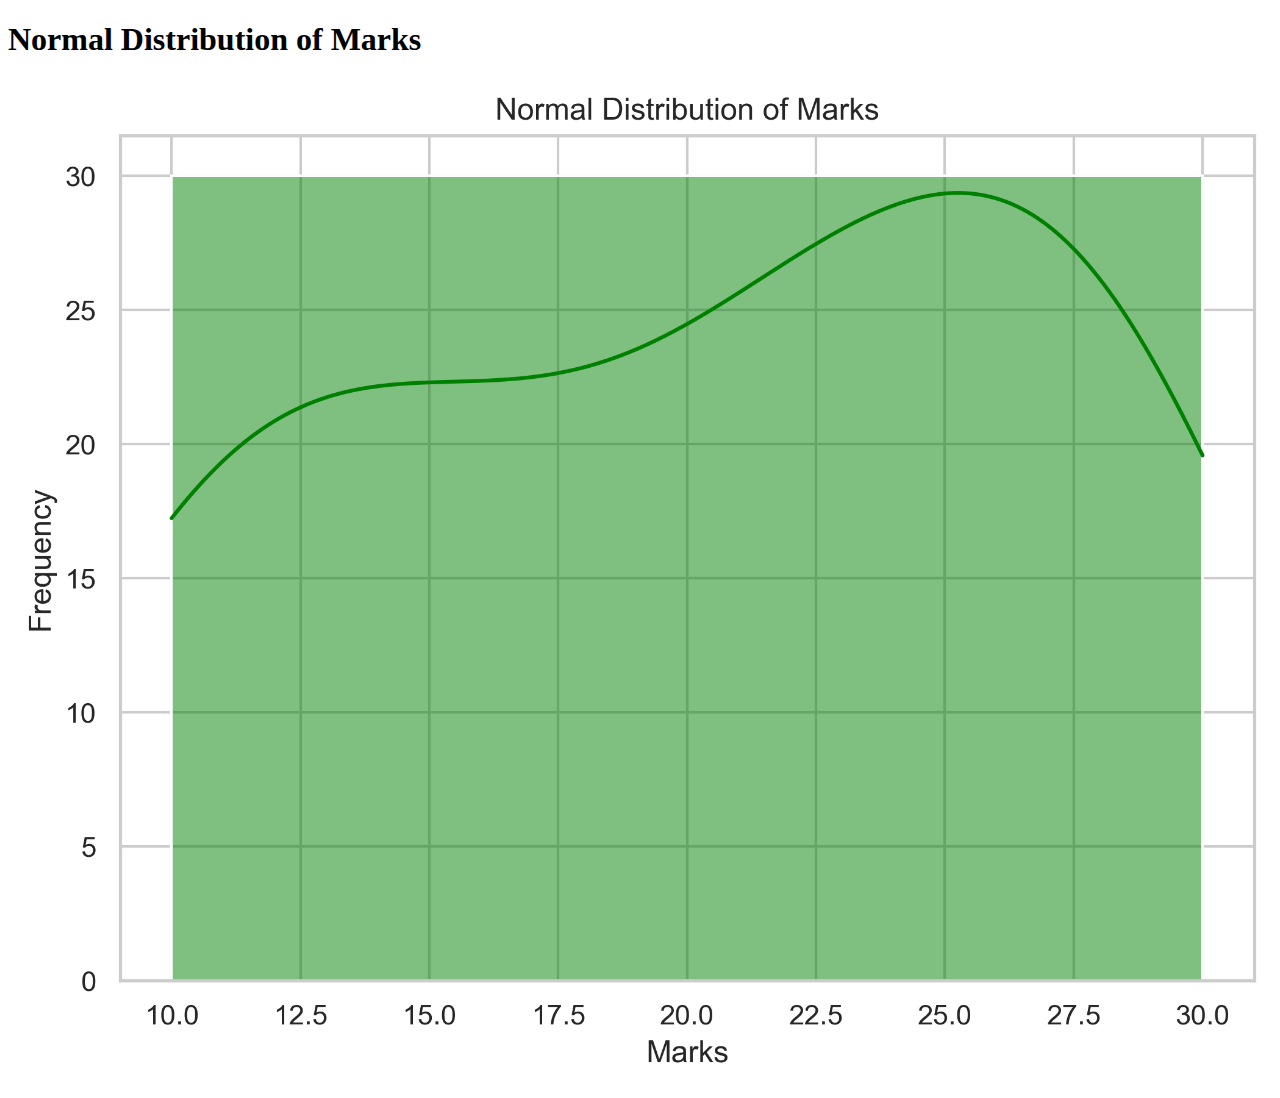
<file: diagram.html>
<!DOCTYPE html>
<html>
<head>
    <title>Normal Distribution</title>
</head>
<body>
    <h1>Normal Distribution of Marks</h1>
    <img src="normal_distribution.png" alt="Normal Distribution" style="max-width:100%; height:auto;">
</body>
</html>
</file>
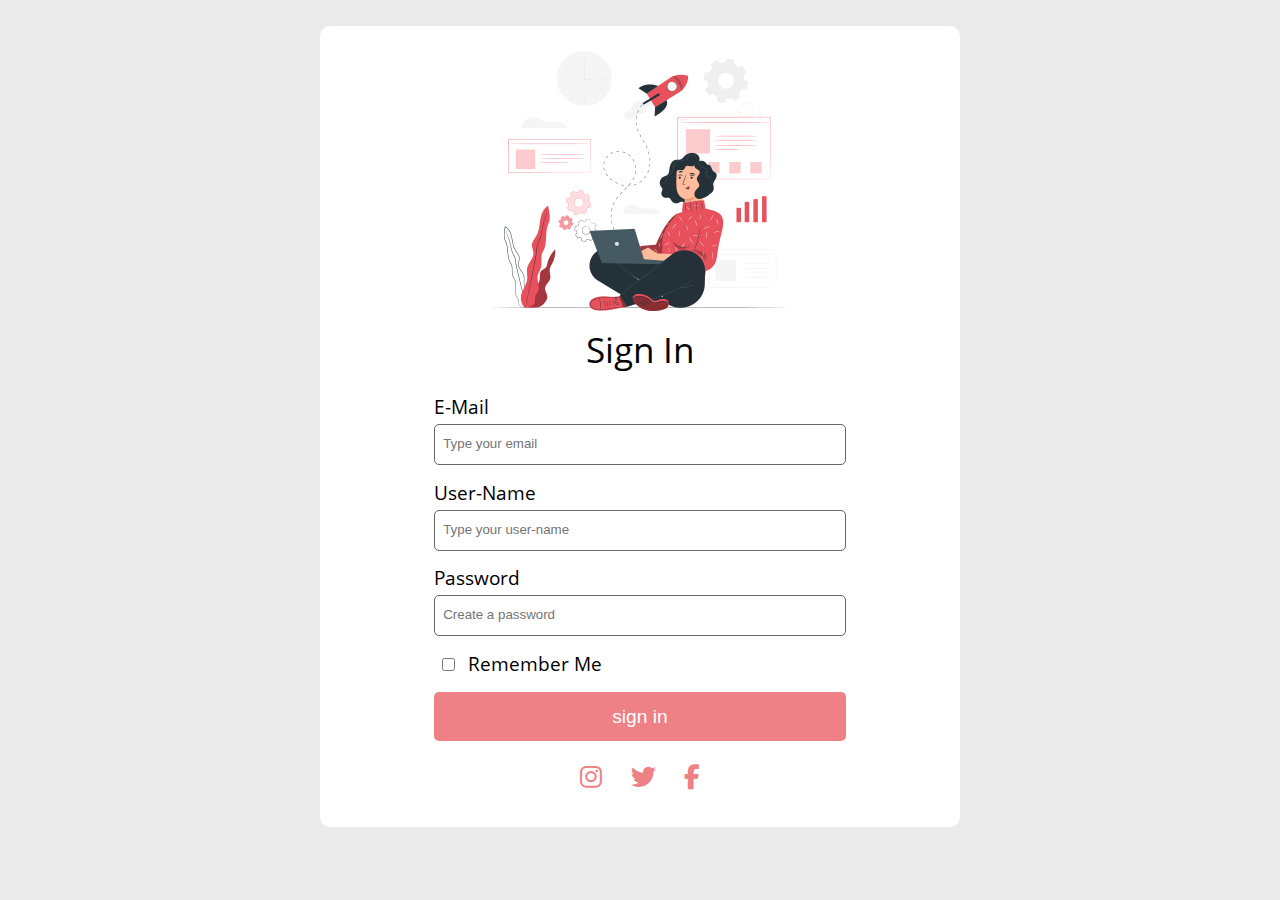
<file: loginMH.html>
<!DOCTYPE html>
<html lang="en">
    <head>
        <meta charset="UTF-8">
        <title>Sign In</title>
        <link rel="stylesheet" href="CSS/Main.css">
        <link rel="stylesheet" href="https://cdnjs.cloudflare.com/ajax/libs/font-awesome/6.5.1/css/all.min.css">    
    </head>
    <body id="bodySignInMH">
        <section class="containerSignIpMH">
            <div class="loginImgMH">
                <img src="img/loginMH.png" alt="Setting Girl">
            </div>
            <h1 class="singIpMH">Sign In</h1>
            <form method="post">
                <div>
                    <label for="mail">E-Mail</label>
                    <input id="mail" type="email" placeholder="Type your email" name="E-mail" required>
                </div>
                <div>
                    <label for="user">User-Name</label>
                    <input id="user" type="text" placeholder="Type your user-name" name="user" required>
                </div>
                <div>
                    <label for="password">Password</label>
                    <input type="password" id="password" placeholder="Create a password" name="Password" required>
                </div>
                <div class="checkBoxMH">
                    <input type="checkbox" id="rememberMeMH">
                    <label for="rememberMeMH">Remember Me</label>
                </div>
                <div class="submit">
                    <input id="submit" class="submitInput" type="submit" value="sign in">
                </div>
            </form>
            <footer class="signIpFooterMH">
                <div class="labels">
                    <a href="#" title="Instagram"><i class="fa-brands fa-instagram"></i></a>
                    <a href="#" title="Twitter"><i class="fa-brands fa-twitter"></i></a>
                    <a href="#" title="Facebook"><i class="fa-brands fa-facebook-f"></i></a>
                </div>
            </footer>
        </section>
        <script src="JS/whole.js"></script>
    </body>
</html>
</file>
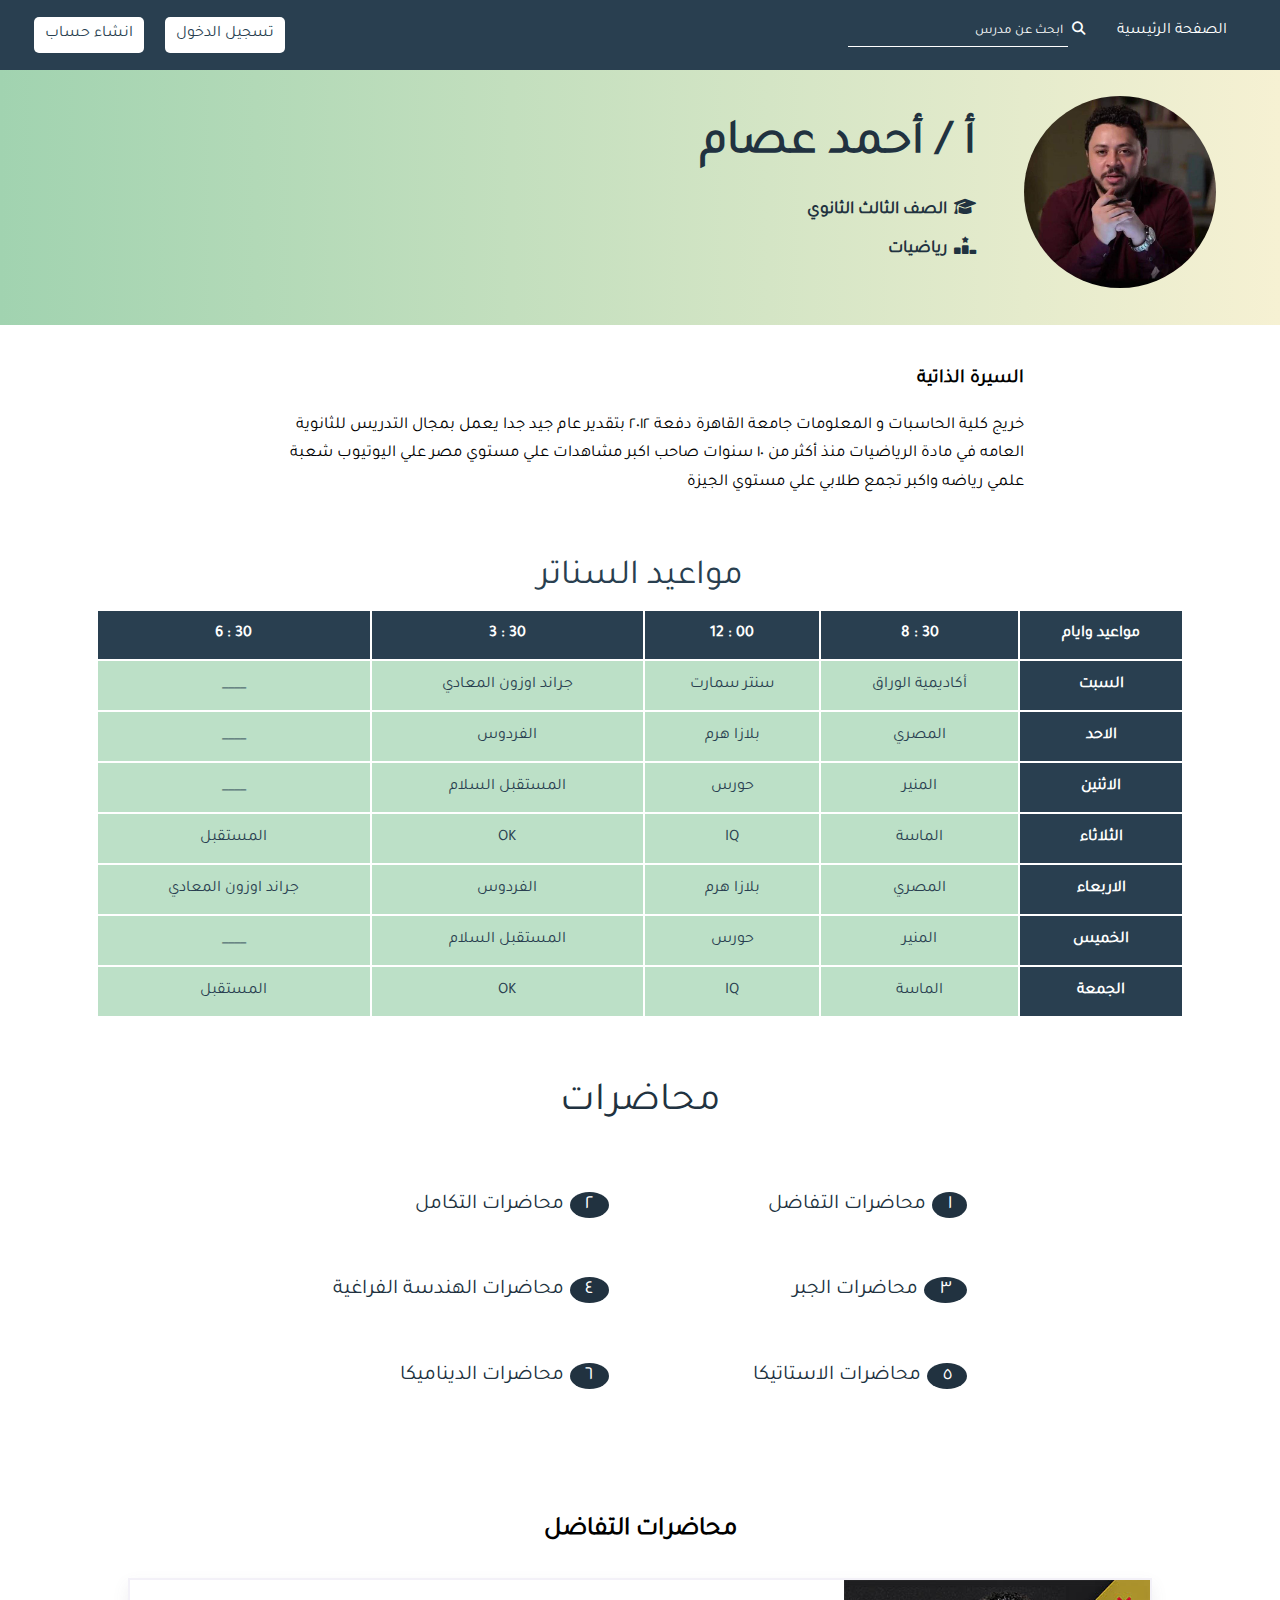
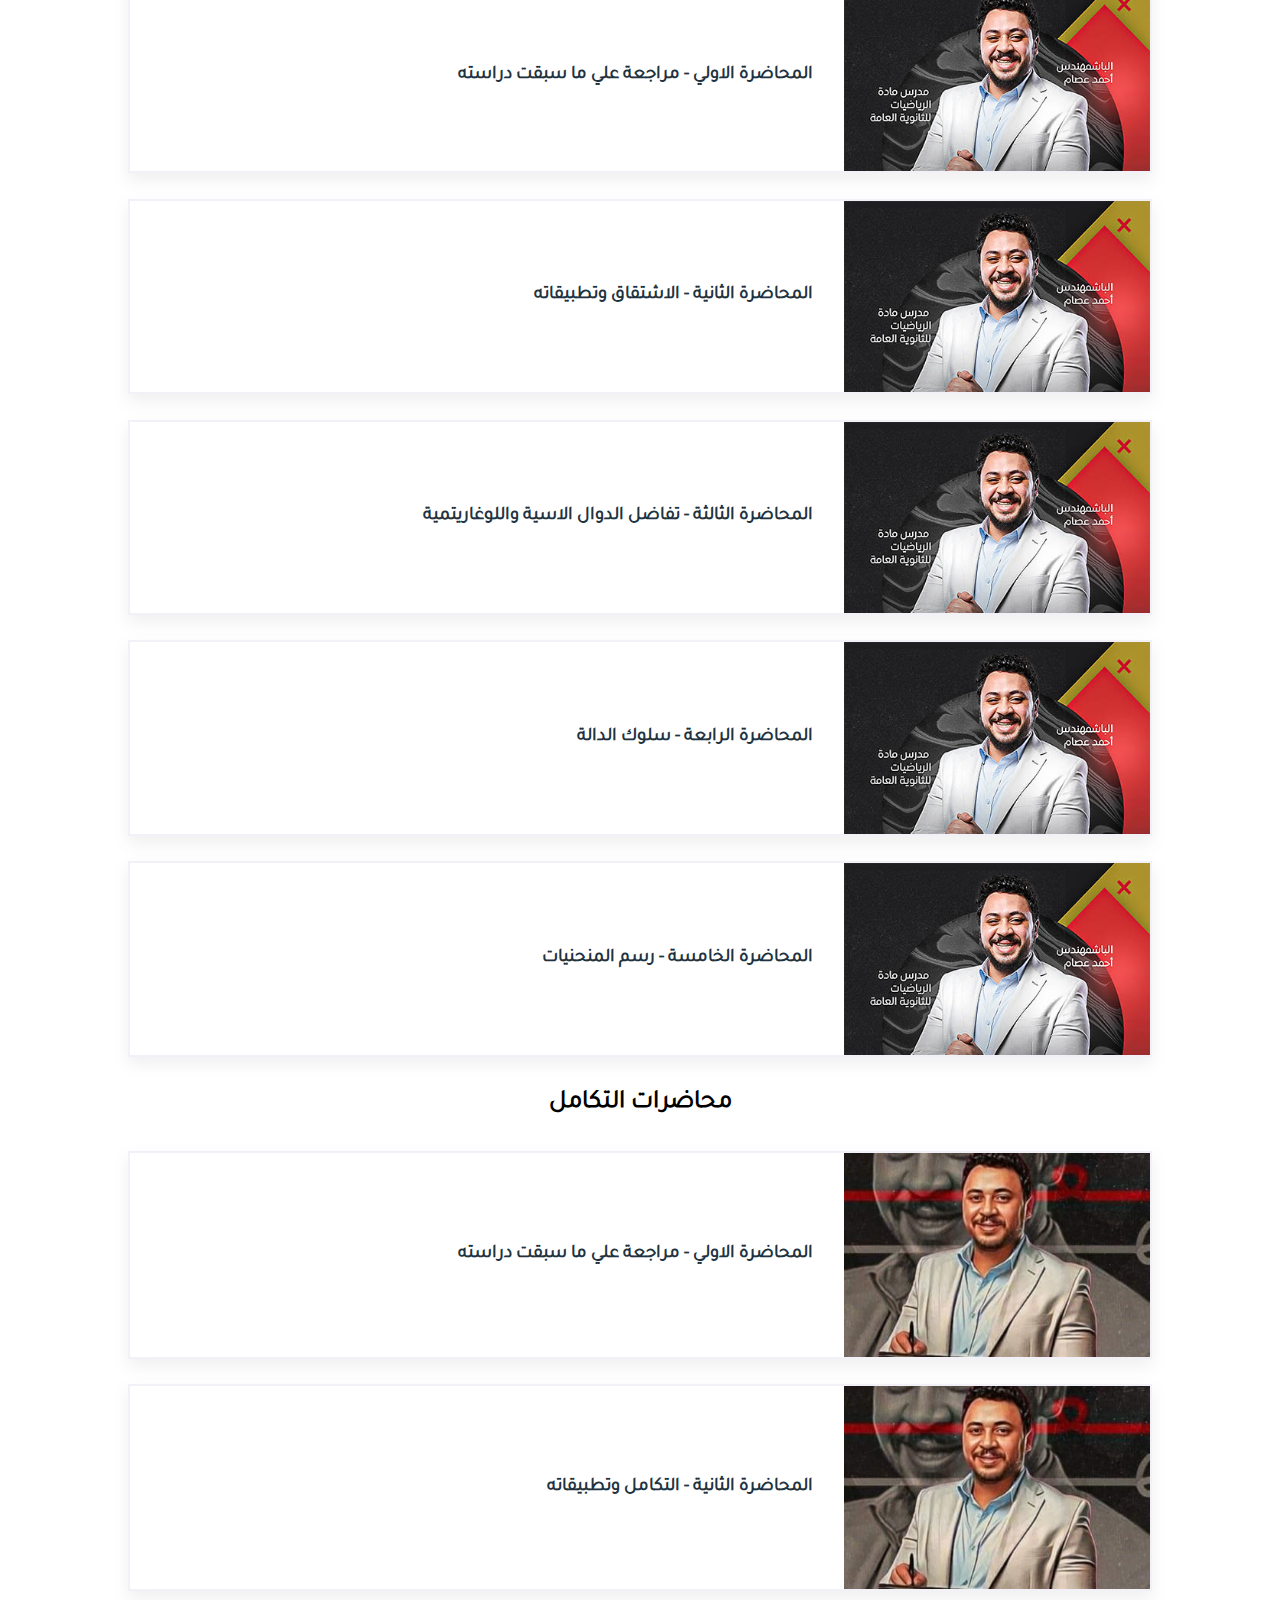
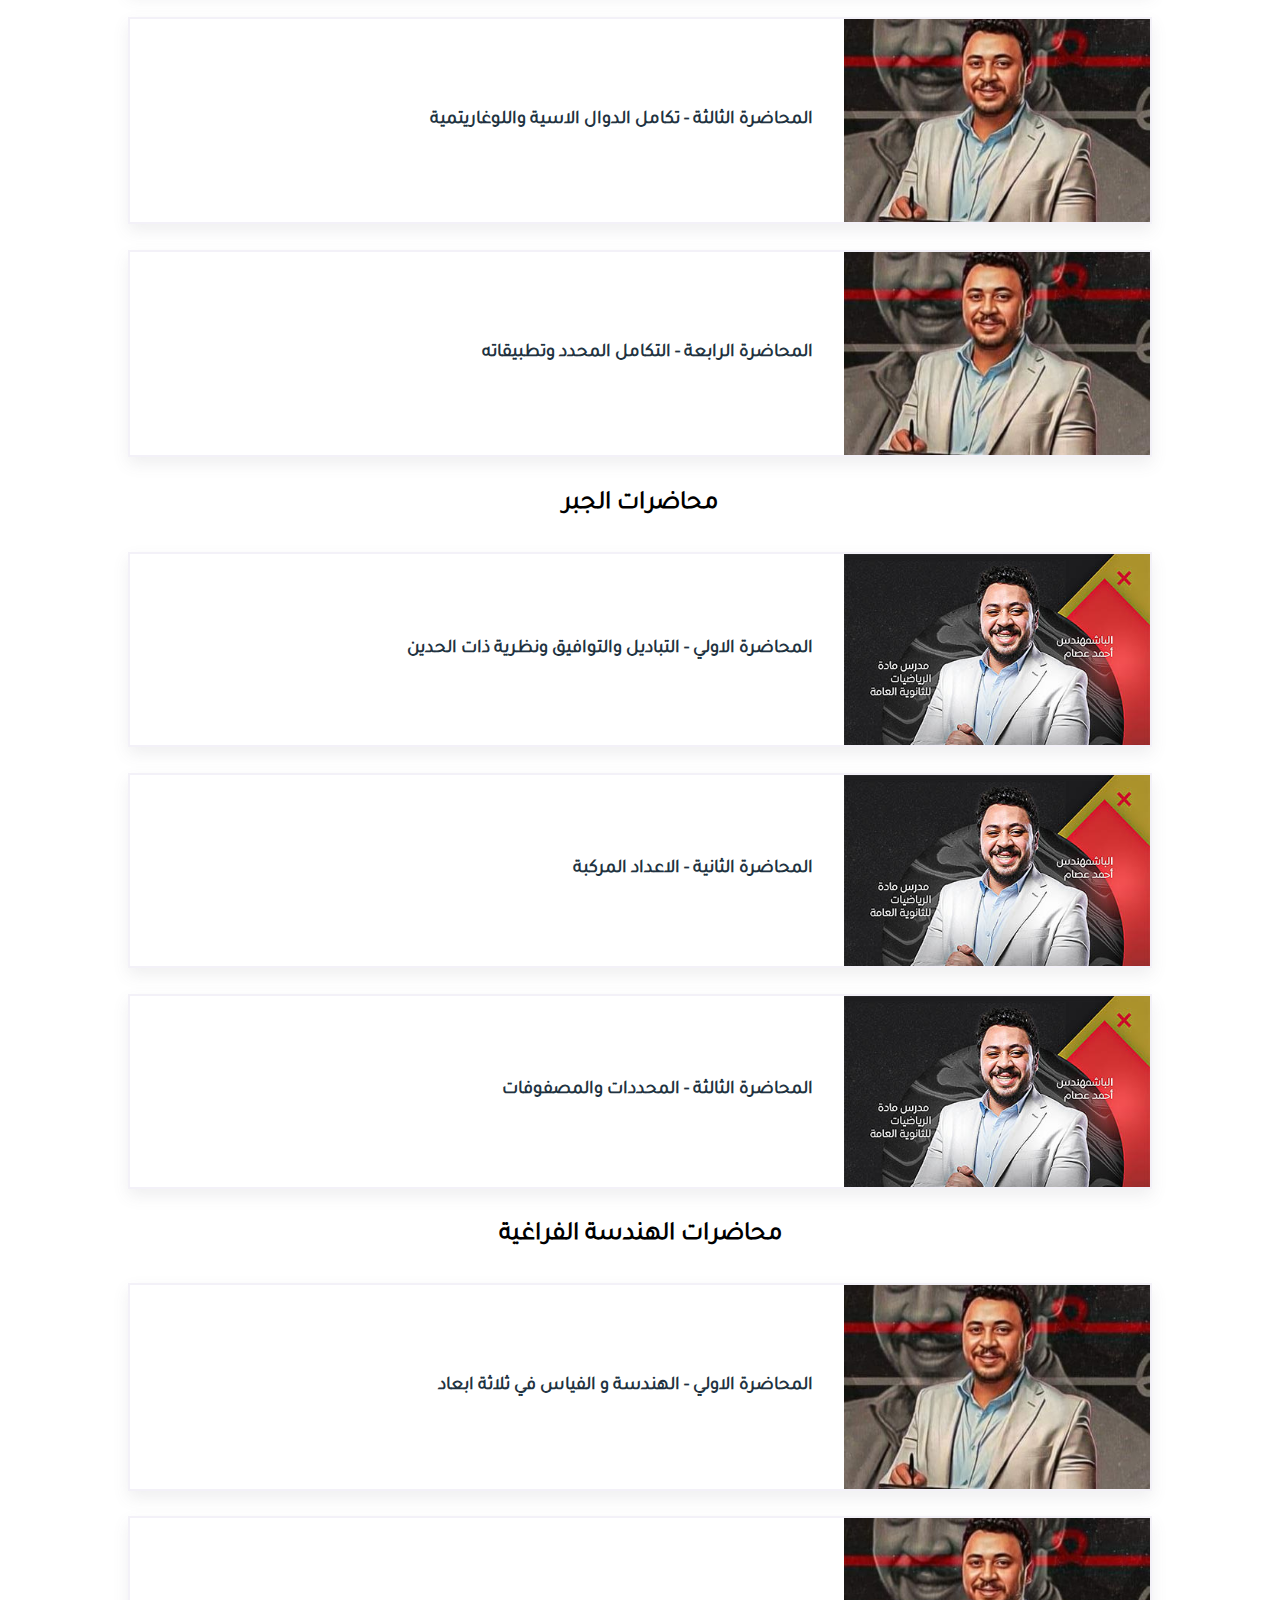
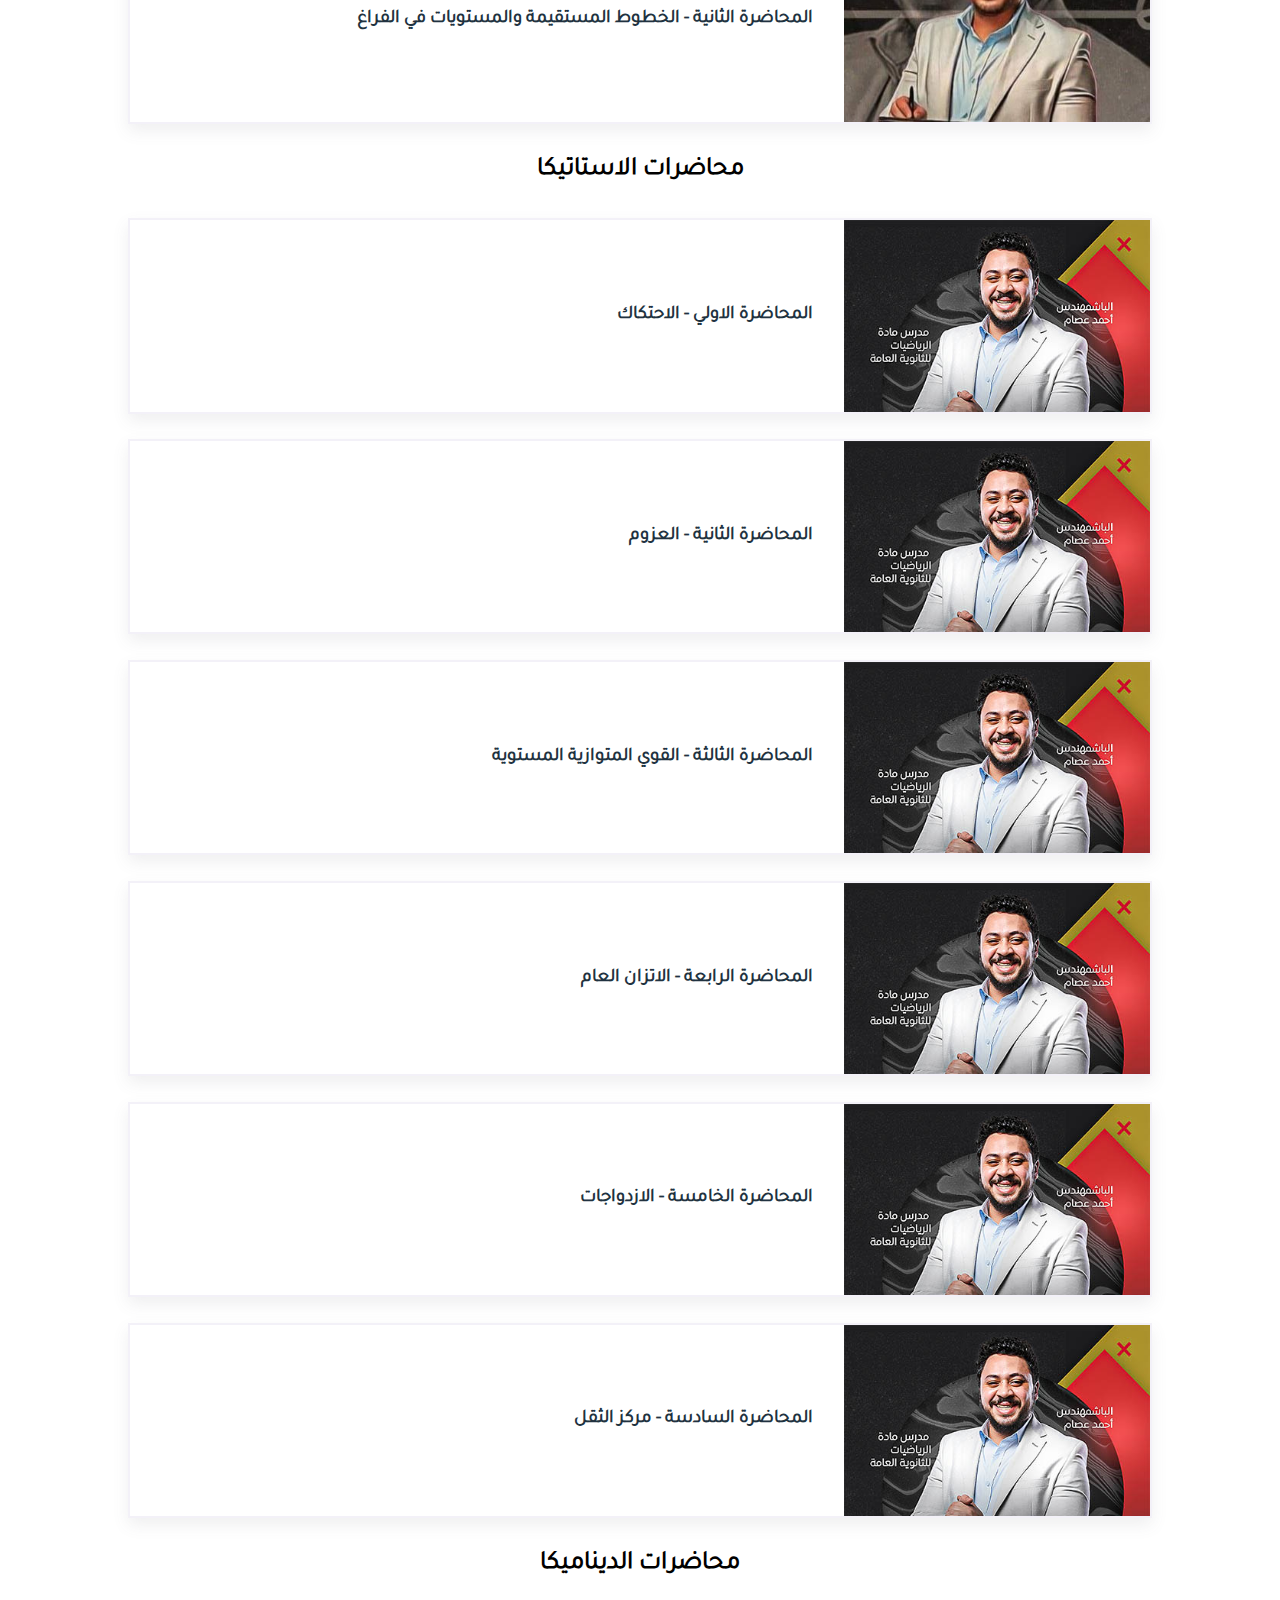
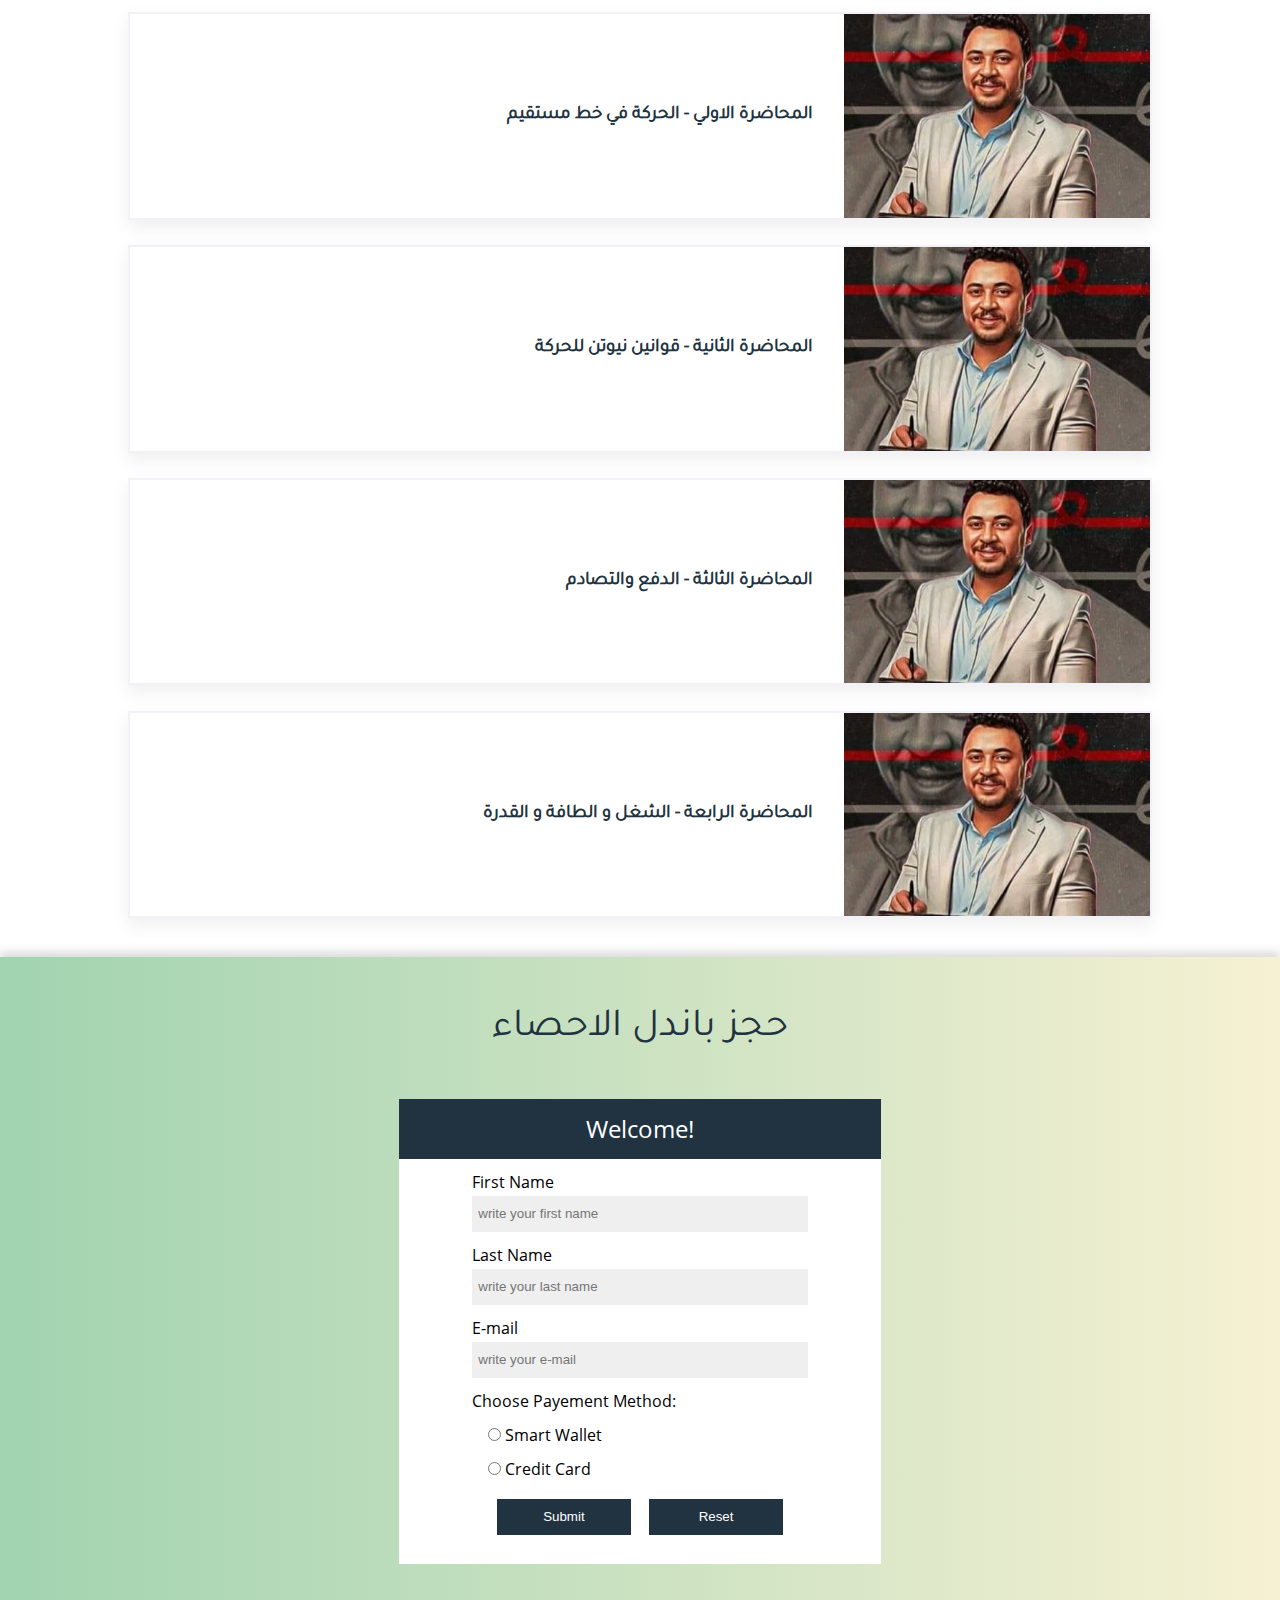
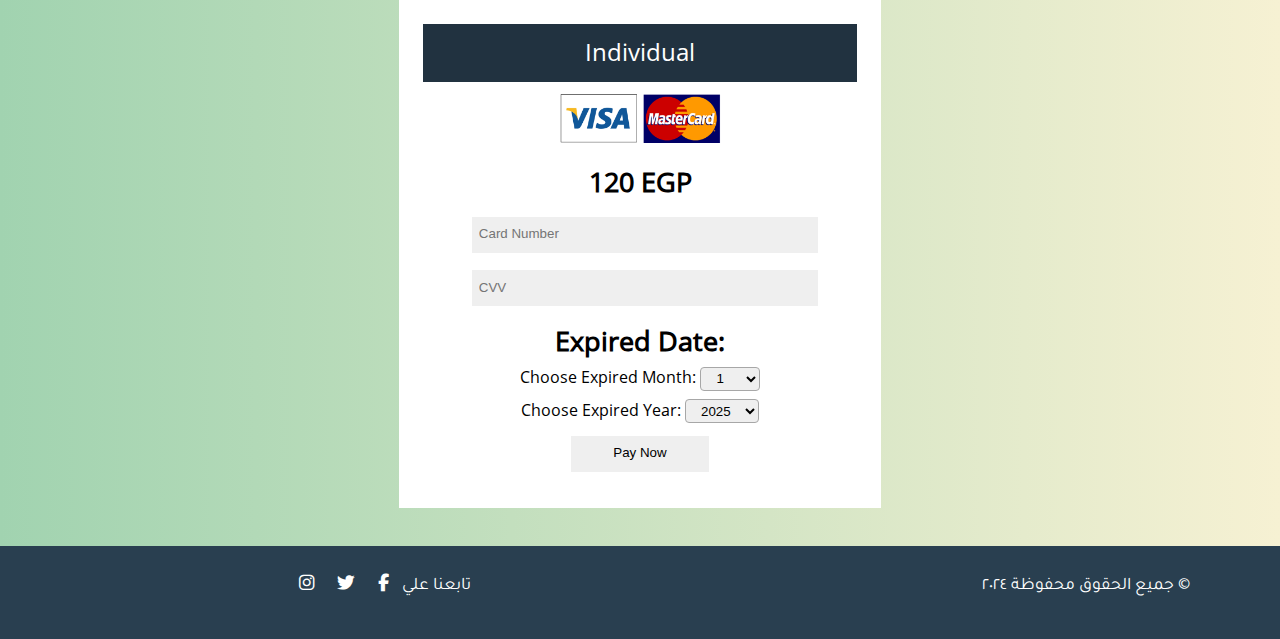
<file: mathMH.html>
<!DOCTYPE html>
<html lang="ar">
    <head>
        <meta charset="UTF-8">
        <title>Ahmed Essam</title>
        <link rel="stylesheet" href="CSS/Main.css">
        <link rel="shortcut icon" href="img/aboEssam.jpg">
        <link rel="stylesheet" href="https://cdnjs.cloudflare.com/ajax/libs/font-awesome/6.5.1/css/all.min.css">    
    </head>
    <body id="up" onload="printMonthYearMH()" class="fontArabicMH">
        <main class="mainMH">
            <nav class="navMH">
                <div class="mathRhsMH">
                    <ul id="mathAppearMH">
                        <li class="teacher"><a href="mathMH.html">أحمد عصام</a></li>
                        <li class="teacher"><a href="french.html">عمرو حجازي</a></li>
                        <li class="teacher"><a href="PsychologySociology.html">علي صلاح</a></li>
                    </ul>
                    <a id="homeMH" href="#">الصفحة الرئيسية</a>
                    <button id="searchMH"><span><i class="fa-solid fa-magnifying-glass"></i></span></button>
                    <input onkeyup="search_teacher()" type="text" id="searchBarMH" placeholder="ابحث عن مدرس" name="search">
                </div>
                <div class="mathLhsMH">
                    <a href="signUpMH.html">انشاء حساب</a>
                    <a href="loginMH.html">تسجيل الدخول</a>
                </div>
            </nav>
            <section class="mathSectionAMH">
                <div class="rhs">
                    <img src="img/aboEssam.jpg" alt="Mr/Ahmed Essam">
                </div>
                <div class="lhs">
                    <h1>أ / أحمد عصام</h1>
                    <p>الصف الثالث الثانوي<span><i class="fa-solid fa-graduation-cap"></i></span></p>
                    <p>رياضيات<span><i class="fa-solid fa-ranking-star"></i></span></p>
                </div>
            </section>
            <section class="mathSectionBMH">
                <h2>السيرة الذاتية</h2>
                <p>
                    خريج كلية الحاسبات و المعلومات جامعة القاهرة دفعة ٢٠١٢ بتقدير عام جيد جدا يعمل بمجال التدريس للثانوية العامه في مادة الرياضيات منذ أكثر من ١٠ سنوات صاحب اكبر مشاهدات علي مستوي 
                    مصر علي اليوتيوب شعبة علمي رياضه واكبر تجمع طلابي علي مستوي الجيزة
                </p>
            </section>
            <!-- eduCentersMathMH table -->
            <section class="eduCentersMathSectionBMH">
                <table>
                    <caption>مواعيد السناتر</caption>
                    <tr>
                        <th>6 : 30</th>
                        <th>3 : 30</th>
                        <th>12 : 00</th>
                        <th>8 : 30</th>
                        <th>مواعيد وايام</th>
                    </tr>
                    <tr>
                        <td>____</td>
                        <td>جراند اوزون المعادي</td>
                        <td>سنتر سمارت</td>
                        <td>أكاديمية الوراق</td>
                        <th>السبت</th>
                    </tr>
                    <tr>
                        <td>____</td>
                        <td>الفردوس</td>
                        <td>بلازا هرم</td>
                        <td>المصري</td>
                        <th>الاحد</th>
                    </tr>
                    <tr>
                        <td>____</td>
                        <td>المستقبل السلام</td>
                        <td>حورس</td>
                        <td>المنير</td>
                        <th>الاثنين</th>
                    </tr>
                    <tr>
                        <td>المستقبل</td>
                        <td>OK</td>
                        <td>IQ</td>
                        <td>الماسة</td>
                        <th>الثلاثاء</th>
                    </tr>
                    <tr>
                        <td>جراند اوزون المعادي</td>
                        <td>الفردوس</td>
                        <td>بلازا هرم</td>
                        <td>المصري</td>
                        <th>الاربعاء</th>
                    </tr>
                    <tr>
                        <td>____</td>
                        <td>المستقبل السلام</td>
                        <td>حورس</td>
                        <td>المنير</td>
                        <th>الخميس</th>
                    </tr>
                    <tr>
                        <td>المستقبل</td>
                        <td>OK</td>
                        <td>IQ</td>
                        <td>الماسة</td>
                        <th>الجمعة</th>
                    </tr>
                </table>
            </section>
            <!-- Lectures Math -->
            <a id="toUPMH" href="#up"><i class="fa-solid fa-circle-arrow-up"></i></a>
            <section class="lecturesMathSectionB">
                <h2>محاضرات</h2>
                <ol>
                    <li><a href="#calculusMH"><span>١</span>محاضرات التفاضل</a></li>
                    <li><a href="#integrationMH"><span>٢</span>محاضرات التكامل</a></li>
                    <li><a href="#algebraMH"><span>٣</span>محاضرات الجبر</a></li>
                    <li><a href="#geometryMH"><span>٤</span>محاضرات الهندسة الفراغية</a></li>
                    <li><a href="#staticMH"><span>٥</span>محاضرات الاستاتيكا</a></li>
                    <li><a href="#dinamicMH"><span>٦</span>محاضرات الديناميكا</a></li>
                </ol>
            </section>
            <section  id="calculusMH" class="lecMH">
                <h2>محاضرات التفاضل</h2>
                <div onclick="displayVideoMH(0)" class="mathLecMH">
                    <img src="img/calculus.jpg" alt="mr / ahmed essam">
                    <h3>المحاضرة الاولي - مراجعة علي ما سبقت دراسته</h3>
                </div>
                <iframe class="iframeMH" frameborder="0"></iframe>
                <div onclick="displayVideoMH(1)" class="mathLecMH">
                    <img src="img/calculus.jpg" alt="mr / ahmed essam">
                    <h3>المحاضرة الثانية - الاشتقاق وتطبيقاته</h3>
                </div>
                <iframe class="iframeMH" frameborder="0"></iframe>
                <div onclick="displayVideoMH(2)" class="mathLecMH">
                    <img src="img/calculus.jpg" alt="mr / ahmed essam">
                    <h3>المحاضرة الثالثة - تفاضل الدوال الاسية واللوغاريتمية</h3>
                </div>
                <iframe class="iframeMH" frameborder="0"></iframe>
                <div onclick="displayVideoMH(3)" class="mathLecMH">
                    <img src="img/calculus.jpg" alt="mr / ahmed essam">
                    <h3>المحاضرة الرابعة - سلوك الدالة </h3>
                </div>
                <iframe class="iframeMH" frameborder="0"></iframe>
                <div onclick="displayVideoMH(4)" class="mathLecMH">
                    <img src="img/calculus.jpg" alt="mr / ahmed essam">
                    <h3>المحاضرة الخامسة - رسم المنحنيات</h3>
                </div>
                <iframe class="iframeMH" frameborder="0"></iframe>
            </section>
            <section id="integrationMH" class="lecMH">
                <h2>محاضرات التكامل</h2>
                <div onclick="displayVideoMH(5)" class="mathLecMH">
                    <img src="img/integration.jpg" alt="mr / ahmed essam">
                    <h3>المحاضرة الاولي - مراجعة علي ما سبقت دراسته</h3>
                </div>
                <iframe class="iframeMH" frameborder="0"></iframe>
                <div onclick="displayVideoMH(6)" class="mathLecMH">
                    <img src="img/integration.jpg" alt="mr / ahmed essam">
                    <h3>المحاضرة الثانية - التكامل وتطبيقاته</h3>
                </div>
                <iframe class="iframeMH" frameborder="0"></iframe>
                <div onclick="displayVideoMH(7)" class="mathLecMH">
                    <img src="img/integration.jpg" alt="mr / ahmed essam">
                    <h3>المحاضرة الثالثة - تكامل الدوال الاسية واللوغاريتمية</h3>
                </div>
                <iframe class="iframeMH" frameborder="0"></iframe>
                <div onclick="displayVideoMH(8)" class="mathLecMH">
                    <img src="img/integration.jpg" alt="mr / ahmed essam">
                    <h3>المحاضرة الرابعة - التكامل المحدد وتطبيقاته</h3>
                </div>
                <iframe class="iframeMH" frameborder="0"></iframe>
            </section>
            <section id="algebraMH" class="lecMH">
                <h2>محاضرات الجبر</h2>
                <div onclick="displayVideoMH(9)" class="mathLecMH">
                        <img src="img/calculus.jpg" alt="mr / ahmed essam">
                    <h3>المحاضرة الاولي - التباديل والتوافيق ونظرية ذات الحدين</h3>
                </div>
                <iframe class="iframeMH" frameborder="0"></iframe>
                <div onclick="displayVideoMH(10)" class="mathLecMH">
                    <img src="img/calculus.jpg" alt="mr / ahmed essam">
                    <h3>المحاضرة الثانية - الاعداد المركبة</h3>
                </div>
                <iframe class="iframeMH" frameborder="0"></iframe>
                <div onclick="displayVideoMH(11)" class="mathLecMH">
                    <img src="img/calculus.jpg" alt="mr / ahmed essam">
                    <h3>المحاضرة الثالثة - المحددات والمصفوفات</h3>
                </div>
                <iframe class="iframeMH" frameborder="0"></iframe>
            </section>
            <section id="geometryMH" class="lecMH">
                <h2>محاضرات الهندسة الفراغية</h2>
                <div onclick="displayVideoMH(12)" class="mathLecMH">   
                        <img src="img/integration.jpg" alt="mr / ahmed essam">
                    <h3>المحاضرة الاولي - الهندسة و الفياس في ثلاثة ابعاد</h3>
                </div>
                <iframe class="iframeMH" frameborder="0"></iframe>
                <div onclick="displayVideoMH(13)" class="mathLecMH">
                    <img src="img/integration.jpg" alt="mr / ahmed essam">
                    <h3>المحاضرة الثانية - الخطوط المستقيمة والمستويات في الفراغ</h3>
                </div>
                <iframe class="iframeMH" frameborder="0"></iframe>
            </section>
            <section  id="staticMH" class="lecMH">
                <h2>محاضرات الاستاتيكا</h2>
                <div onclick="displayVideoMH(14)" class="mathLecMH">
                        <img src="img/calculus.jpg" alt="mr / ahmed essam">
                    <h3>المحاضرة الاولي - الاحتكاك</h3>
                </div>
                <iframe class="iframeMH" frameborder="0"></iframe>
                <div onclick="displayVideoMH(15)" class="mathLecMH">
                    <img src="img/calculus.jpg" alt="mr / ahmed essam">
                    <h3>المحاضرة الثانية - العزوم</h3>
                </div>
                <iframe class="iframeMH" frameborder="0"></iframe>
                <div onclick="displayVideoMH(16)" class="mathLecMH">
                    <img src="img/calculus.jpg" alt="mr / ahmed essam">
                    <h3>المحاضرة الثالثة - القوي المتوازية المستوية</h3>
                </div>
                <iframe class="iframeMH" frameborder="0"></iframe>
                <div onclick="displayVideoMH(17)" class="mathLecMH">
                    <img src="img/calculus.jpg" alt="mr / ahmed essam">
                    <h3>المحاضرة الرابعة - الاتزان العام</h3>
                </div>
                <iframe class="iframeMH" frameborder="0"></iframe>
                <div onclick="displayVideoMH(18)" class="mathLecMH">
                    <img src="img/calculus.jpg" alt="mr / ahmed essam">
                    <h3>المحاضرة الخامسة - الازدواجات</h3>
                </div>
                <iframe class="iframeMH" frameborder="0"></iframe>
                <div onclick="displayVideoMH(19)" class="mathLecMH">
                    <img src="img/calculus.jpg" alt="mr / ahmed essam">
                    <h3>المحاضرة السادسة - مركز الثقل</h3>
                </div>
                <iframe class="iframeMH" frameborder="0"></iframe>
            </section>
            <section id="dinamicMH" class="lecMH">
                <h2>محاضرات الديناميكا</h2>
                <div onclick="displayVideoMH(20)" class="mathLecMH">
                        <img src="img/integration.jpg" alt="mr / ahmed essam">
                    <h3>المحاضرة الاولي - الحركة في خط مستقيم</h3>
                </div>
                <iframe class="iframeMH" frameborder="0"></iframe>
                <div onclick="displayVideoMH(21)" class="mathLecMH">
                    <img src="img/integration.jpg" alt="mr / ahmed essam">
                    <h3>المحاضرة الثانية - قوانين نيوتن للحركة</h3>
                </div>
                <iframe class="iframeMH" frameborder="0"></iframe>
                <div onclick="displayVideoMH(22)" class="mathLecMH">
                    <img src="img/integration.jpg" alt="mr / ahmed essam">
                    <h3>المحاضرة الثالثة - الدفع والتصادم</h3>
                </div>
                <iframe class="iframeMH" frameborder="0"></iframe>
                <div onclick="displayVideoMH(23)" class="mathLecMH">
                    <img src="img/integration.jpg" alt="mr / ahmed essam">
                    <h3>المحاضرة الرابعة - الشغل و الطافة و القدرة</h3>
                </div>
                <iframe class="iframeMH" frameborder="0"></iframe>
            </section>
            <!-- statistics Form -->
            <!-- form 1 -->
            <section class="statformMH">
                <h2 id="statHeaderMH">حجز باندل الاحصاء</h2>
                <form class="statForm" method="post">
                    <h1>Welcome!</h1>
                    <div>
                        <label for="firstname">First Name</label>
                        <input id="firstname" type="text" placeholder="write your first name" name="first name" required>
                    </div>
                    <div>
                        <label for="lastname">Last Name</label>
                        <input id="lastname" type="text" placeholder="write your last name" name="last name" required>
                    </div>
                    <div>
                        <label for="mail">E-mail</label>
                        <input id="mail" type="email" placeholder="write your e-mail" name="E-mail" required>
                    </div>
                    <div class="paymethod">
                        <p id="paymentMethodMH">Choose Payement Method:</p>
                        <div class="walletMH">
                            <input id="smartWallet" type="radio" name="payementMethod" required>
                            <label for="smartWallet">Smart Wallet</label>
                        </div>
                        <div class="cardMH">
                            <input id="creditCard" type="radio" name="payementMethod" required>
                            <label for="creditCard">Credit Card</label>
                        </div>
                    </div>
                    <div class="submitStat">
                        <input id="submit" class="submitInput" type="submit" value="Submit">
                        <input id="reset" class="submitInput" type="reset" value="Reset">
                    </div>
                </form>
                <!-- form 2 -->
                <form id="secondFormStat2MH" class="statistics2MH">
                        <h2>Individual</h2>
                        <img src="img/visa.png" alt="visa logo">
                        <h3>120 EGP</h3>
                        <div class="cardNO">
                            <input onkeyup="validateCardNocvvMH()" id="cardNoMH" type="text" placeholder="Card Number" name="Card number" required>
                        </div>
                        <div class="cvv">
                            <input onkeyup="validateCardNocvvMH()" id="cvvMH" type="text" placeholder="CVV" required>
                        </div>
                        <div class="expiredDateMH">
                            <div id="monthMH">
                                <h3 class="stat2headerMH">Expired Date:</h3>
                                <label for="month">Choose Expired Month:</label>
                                <select id="month">
                                  <!-- elements added by js -->
                                </select>
                            </div>
                            <div id="yearMH">
                                <label for="year">Choose Expired Year:</label>
                                <select id="year">
                                    <!-- elements added by js --> 
                                </select>
                            </div>
                        </div>
                    <div class="submitStat2MH">
                        <input onclick="randomNumMH()" id="submitstat2MH" type="submit" value="Pay Now">
                    </div>
                    <div id="randomMH"></div>
                </form>
            </section>
            <footer class="footerMH">
                <p>جميع الحقوق محفوظة ٢٠٢٤ <span>&#169;</span></p>
                <div class="labels">
                    <a href="https://www.instagram.com/" title="Instagram"><i class="fa-brands fa-instagram"></i></a>
                    <a href="https://www.twitter.com/" title="Twitter"><i class="fa-brands fa-twitter"></i></a>
                    <a href="https://www.facebook.com/" title="Facebook"><i class="fa-brands fa-facebook-f"></i></a>
                    <p>تابعنا علي </p>
                </div>
            </footer>
        </main>
        <script src="JS/whole.js"></script>
    </body>
</html>
</file>
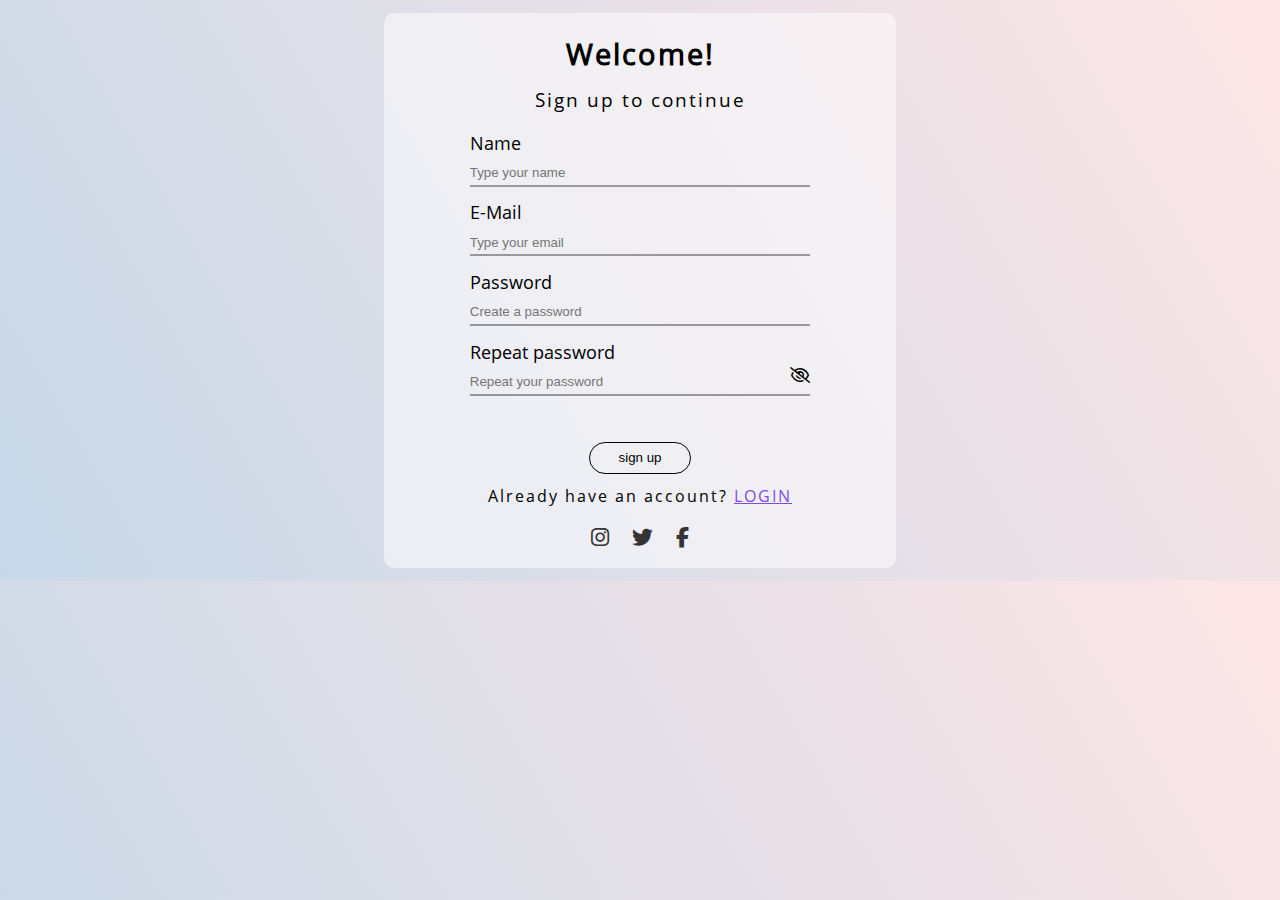
<file: signUpMH.html>
<!DOCTYPE html>
<html lang="en">
    <head>
        <meta charset="UTF-8">
        <title>Sign Up</title>
        <link rel="stylesheet" href="CSS/Main.css">
        <link rel="stylesheet" href="https://cdnjs.cloudflare.com/ajax/libs/font-awesome/6.5.1/css/all.min.css">    
    </head>
    <body id="bodySignUpMH">
        <section class="containerSignUpMH">
            <h1>Welcome!</h1>
            <p class="sing">Sign up to continue</p>
            <form method="post">
                <div>
                    <label for="name">Name</label>
                    <input id="name" type="text" placeholder="Type your name" name="Name" required>
                </div>
                <div>
                    <label for="mail">E-Mail</label>
                    <input id="mail" type="email" placeholder="Type your email" name="E-mail" required>
                </div>
                <div>
                    <label for="password">Password</label>
                    <input type="password" id="password" placeholder="Create a password" name="Password" required>
                </div>
                <div>
                    <label for="repeatPassword">Repeat password</label>
                    <span id="eyeMH" onclick="appearSignUPMH()"><i class="fa-regular fa-eye-slash"></i></span>
                    <input onkeyup="validatePasswordMH()" type="password" id="repeatPassword" placeholder="Repeat your password" name="RepeatPassword" required>
                </div>
                <span id="checkPassMH"></span>
                <div class="submit">
                    <input id="submit" class="submitInput" type="submit" value="sign up">
                </div>
            </form>
            <footer class="signUpFooterMH">
                <p>Already have an account? <a href="loginMH.html">login</a></p>
                <div class="labels">
                    <a href="#" title="Instagram"><i class="fa-brands fa-instagram"></i></a>
                    <a href="#" title="Twitter"><i class="fa-brands fa-twitter"></i></a>
                    <a href="#" title="Facebook"><i class="fa-brands fa-facebook-f"></i></a>
                </div>
            </footer>
        </section>
        <script src="JS/whole.js"></script>
    </body>
</html>
</file>
<file: CSS/Main.css>
/* mathMH.html & nav & footer for math */

* { 
    padding: 0;
    margin: 0;
    text-decoration: none;
    line-height: 1.7;
    box-sizing: border-box;
}

.fontArabicMH,
.fontArabicMHPsychology,
.bodyOfCommonTeacher {
    font-family: main;
    text-align: right;
}

.fontArabicMHPsychology p,
.fontArabicMH p{
    text-align: right;
}

.fontEnglishMHFrench p {
    text-align: left;
}

.frenchFooterMH p{
    text-align: right;
}

.fontEnglishMH,
.statformMH,
.fontEnglishMHFrench {
    font-family: "open sans", sans-serif;
}

@font-face {
    font-family: "open sans";
    src: url(../media/fonts/Open_Sans/OpenSans-Regular.ttf);
}

@font-face {
    font-family: main;
    src: url(../media/fonts/Tajawal/Tajawal-Regular.ttf);
}

#mathAppearMH,
#frenshAppearMH,
#psychologyAppearMH {
    position: absolute;
    width: 50%;
    right: 25%;
    direction: rtl;
    padding: 2%;
    margin-top: 2%;
    list-style-type: none;
}

#mathAppearMH li,
#frenshAppearMH li,
#psychologyAppearMH li {
    display: none;
    margin: -1%;
    padding: 2% 7%;
    width: 30%;
    text-align: right;
    transition: .5s;
}

.mainPageMH #mathAppearMH li {
    background-color: #252424;
}

#mathAppearMH li {
    background-color: #213240;
}

#frenshAppearMH li,
#psychologyAppearMH li {
    background-color: #141313;
}

#frenshAppearMH li a:hover {
    color: #ee8186;
}

#psychologyAppearMH li a:hover {
    color: #c4ad97;
}

#homeMH {
    margin: 1% 5%;
}

#mathAppearMH li a:hover {
    color: #0e71c2;
}

.mainPageMH #mathAppearMH li a:hover {
    color: #ff8400;
}

#mathAppearMH li a {
    padding: 3%;
}

#searchMH {
    background-color: transparent;
    color: #fff;
    border: none;
    outline: none;
}

#searchBarMH {
    padding: 1%;
    width: 40%;
    border: none;
    border-bottom: 1px solid #fff;
    background-color: transparent;
    color: #fff;
    outline: none;
}

#searchBarMH::placeholder {
    color: #fff;
    text-align: right;
    font-family: main;
}

.navMH {
    background-color: #293f50;
    display: grid;
    grid-template-areas: "lhs . rhs";
    padding: 1% 2%; 
}

.navMH .mathRhsMH {
    grid-area: rhs;
    direction: rtl;
}

.navMH .mathLhsMH {
    grid-area: lhs;
    text-align: left;
}

.navMH .mathLhsMH a {
    background-color: #fff;
    color: #293f50;
    padding: 1% 2.5%;
    border-radius: 5px;
    margin: 1% 2%;
    transition: .5s;
}

.navMH .mathLhsMH a:hover {
    background-color: #213240;
    color: #fff;
    outline: 1px solid #fff;
}

.navMH a {
    display: inline-block;
    color: #fff;
    margin: 2%;
}

.mathSectionAMH {
    background: linear-gradient(to right, #a1d3b0, #f6f1d3);
    display: grid;
    grid-template-columns: 5fr 1fr;
    grid-template-rows: 1fr;
    padding: 2% 5%;
    margin-bottom: 2%;
    color: #213240;
}

.mathSectionAMH img {
    border-radius: 100%;
    width: 100%;
}

.mathSectionAMH .lhs {
    grid-column: 1/2;
    grid-row: 1/2;
    padding-top: 1%;
    padding-right: 5%;
}


.mathSectionAMH .rhs {
    grid-column: 2/3;
    grid-row: 1/2;
}

.mathSectionAMH h1 {
    font-size: 300%;
    margin-bottom: 1%;
}

.mathSectionAMH .lhs p {
    font-weight: bold;
    margin-bottom: 1%;
    font-size: 110%;
}

.mathSectionAMH span {
    margin-left: .8%;
}

.mathSectionBMH {
    margin: 3% 20%;
}

.mathSectionBMH h2 {
    margin-bottom: 2%;
    font-size: 120%;
}

.mathSectionBMH p {
    font-size: 105%;
}

.footerMH {
    color: #fff;
    background-color: #293f50;
    display: grid;
    grid-template-areas: "div paragraph";
    padding: 2% 7%;
    font-size: 110%;
}

.footerMH p {
    grid-area: paragraph;
}

.footerMH div {
    grid-area: div;
    padding-right: 25%;
}

.footerMH p,
.footerMH div {
    display: inline-block;
}

.footerMH a {
    color: #fff;
    margin: 2.5%;
}

/* eduCenterMathMH.html style */

.eduCentersMathSectionBMH table {
    width: 85%;
    margin: 4% auto;
    color: #293f50;
    border-radius: 30px;
}

.eduCentersMathSectionBMH table caption,
.eduCentersMathSectionBMH table td,
.eduCentersMathSectionBMH table th{
    text-align: center;
}

.eduCentersMathSectionBMH table td,
.eduCentersMathSectionBMH table th {
    padding: 1%;
}

.eduCentersMathSectionBMH table td {
    background-color: #a1d3b0b5;
    margin: 1%;
}

.eduCentersMathSectionBMH table tr:first-child,
.eduCentersMathSectionBMH table th:last-child {
    background-color: #293f50;
    color: #fff;
}

.eduCentersMathSectionBMH caption {
    font-size: 220%;
    letter-spacing: 1.5px;
}

.eduCentersMathSectionBMH td:hover {
    background-color: #91ba9db5;
}

#paymentMethodMH {
    text-align: left;
}

/* statisticsMH.html style */

.statformMH,
.fontEnglishMH {
    background: linear-gradient(to right, #a1d3b0, #f6f1d3);
}

.statformMH {
    padding: 3%;
    margin-top: 3%;
    box-shadow: 0px -5px 9px 0px #dadada;
}

.statformMH .statForm {
    background-color: #fff;
    width: 40%;
    margin: 3% auto;
    text-align: left;
    padding-bottom: 1%;
}

.statformMH .statForm h1 {
    text-align: center;
    font-size: 150%;
    background-color: #213240;
    color: #fff;
    padding: 2%;
    font-weight: 500;
}

.statformMH .statForm div {
    width: 70%;
    margin: 2% auto;
}

.statformMH .statForm input {
    background-color: #efefef;
    border: none;
    padding: 2%;
    width: 100%;
}

.statformMH .statForm input:focus {
    outline: none;
}

.statformMH .statForm div.walletMH,
.statformMH .statForm div.cardMH {
    margin-left: 5%;
}

.statformMH .statForm div.paymethod input,
.statformMH .statForm div.paymethod label {
    width: auto;
    text-align: left;
}

.statformMH .statForm div.submitStat {
    text-align: center;
}

.statformMH .statForm div.submitStat input {
    width: 40%;
    background-color: #213240;
    margin: 2%;
    color: #fff;
}

/* statistics2MH.html style */

#secondFormStat2MH h2 {
    font-size: 150%;
    background-color: #213240;
    color: #fff;
    padding: 2%;
    font-weight: 500;
    margin-bottom: 1%;
}
  
#secondFormStat2MH {  
    background-color: #fff;
    width: 40%;
    margin: 0 auto;
    text-align: center;
    padding: 2%;
}
  
#secondFormStat2MH img{
    width: 40%;
}
  
#secondFormStat2MH h3{
    font-size: 170%;
}
  
#secondFormStat2MH div {
    width: 80%;
    margin: 1.5% auto;
}
  
#secondFormStat2MH input {
    background-color: #efefef;
    margin: 1.5%;
    border: none;
    padding: 2%;
    width: 100%;
}
  
#secondFormStat2MH input:focus {
    outline: none;
}
  
#secondFormStat2MH div.submitStat2MH input {
    width: 40%;
    background-color: #efefef;
    margin: 1.5%;
}
  
#secondFormStat2MH div.expiredDateMH select {
    padding: 1% 4%;
    border: 1px #a7a7a7 solid;
    border-radius: 4px;
}
  
#secondFormStat2MH div.expiredDateMH select:focus {
    outline: none;
}
  
#secondFormStat2MH .stat2header {
    margin-bottom: 2%;
}

/* lecturesMathMH.html style */

#colorMH {
    color: #213240;
}

.lecturesMathSectionB {
    margin-bottom: 5%;
}

.lecturesMathSectionB h2,
.statformMH #statHeaderMH{
    width: 50%;
    margin: 0 auto;
    text-align: center;
    font-size: 250%;
    font-weight: 100;
    letter-spacing: 1px;
    color: #213240;
    font-family: main;
}

.lecturesMathSectionB ol {
    margin: 5%;
    padding: 2%;
    list-style-type: none;
    direction: rtl;
    width: 60%;
    text-align: center;
    margin: 0 auto;
    display: grid;
    grid-template-columns: repeat(2, 1fr);
    grid-template-rows: repeat(3, 1fr);
    font-size: 130%;
}

.lecturesMathSectionB ol li {
    margin: 2%;
    padding: 5%;
    text-align: right;
}
 
.lecturesMathSectionB ol span {
    margin: 2%;
    padding: 1% 5%;
    border-radius: 100%;
    background-color: #213240;
    color: #fff;
}

.lecturesMathSectionB ol a {
    color: #6a6e70;
    color: #213240;
}

.lecturesMathSectionB ol a:hover {
    color: #0e71c2;
    color: #86b394;
}

.lecMH h2 {
    text-align: center;
    font-size: 160%;
}

.lecMH div {
    display: inline-block;
    width: 80%;
    color: #213240;
    margin: 2% auto;
    border: 2px solid #f3f1f8;    
    box-shadow: #64646f1a 0 7px 15px 0;
    display: flex;
    direction: rtl;
}

.lecMH h3 {
    display: inline-block;
    align-self: center;
    margin: 3%;
}

.lecMH img {
    width: 30%;
}

.lecMH div:hover {
    transform: translate(1%,.5%);
    transition: .8s;
}

.iframeMH{
    width: 70%;
    height: 90vh;
    margin: 0 auto;
    display: none;
}

#toUPMH {
    color: #86b394;
    display: none;
    font-size: 250%;
    position: fixed;
    bottom: 2%;
    right: 2%;
    transition: .5s;
}

#toUPMH:hover {
    color: #668670;
}

/* psychologysociology.html style */

.navPsychologyMH {
    background-color: #191919;
    display: grid;
    grid-template-areas: "lhs . rhs";
    padding: 1% 2%; 
}

.navPsychologyMH .rhs {
    grid-area: rhs;
    direction: rtl;
}

.navPsychologyMH .lhs {
    grid-area: lhs;
    text-align: left;
}

.navPsychologyMH .lhs a {
    background-color: #fff;
    color: #191919;
    padding: 1% 2.5%;
    border-radius: 5px;
    margin: 1% 2%;
    transition: .5s;
}

.navPsychologyMH .lhs a:hover {
    background-color: #191919;
    color: #fff;
    outline: 1px solid #fff;
}

.navPsychologyMH a {
    display: inline-block;
    color: #fff;
    margin: 2%;
}

.sectionAPsychologyMH {
    background: transparent;
    display: grid;
    grid-template-columns: 2fr 1fr;
    grid-template-rows: 1fr;
    padding: 3% 5%;
    margin: 2% auto;
    width: 70%;
    color: #191919;
}

.sectionAPsychologyMH img {
    border-radius: 100%;
    width: 85%;
}

.sectionAPsychologyMH .lhs {
    grid-column: 1/2;
    grid-row: 1/2;
    padding-right: 3%;
    padding-top: 5%;
    letter-spacing: 1.5px;
}


.sectionAPsychologyMH .rhs {
    grid-column: 2/3;
    grid-row: 1/2;
}

.sectionAPsychologyMH h1 {
    font-size: 370%;
    margin-bottom: 1%;
}

.sectionAPsychologyMH .lhs p {
    font-weight: bold;
    margin-bottom: 1%;
    font-size: 110%;
}

.sectionAPsychologyMH span {
    margin-left: .8%;
}

.sectionBPsychologyMH {
    margin: 0 auto;
    padding: 2%;
    width : 70%;
    border-right: 5px solid #191919;
}

.sectionBPsychologyMH p {
    font-size: 110%;
}

.psychologyVideoMH {
    width: 100%;
}

.psychologyVideoMH video {
    display: block;
    width: 70%;
    margin: 5% auto;
    border: 3px solid #000;
    box-shadow: #00000040 1px 0px 20px 7px;
    border-radius: 50px;
}

.sectionCPsychologyMH {
    display: grid;
    grid-template-columns: 2fr 1fr;
    margin: 4% 2%;
    font-size: 160%;
}

.sectionCPsychologyMH span {
    font-size: 180%;
}

.sectionCPsychologyMH .rhs .card{
    background-color: #191919;
    font-size: 120%;
    margin: 5%;
    padding: 5%;
    transition: .8s;
    text-align: center;
}

.sectionCPsychologyMH .rhs .card p {
    font-family: main;
}

.sectionCPsychologyMH .rhs {
    padding: 2%;
}

.sectionCPsychologyMH .rhs .card:hover {
    background: #000;
}

.sectionCPsychologyMH p {
    text-align: center;
}

.sectionCPsychologyMH button  {
    color: #e4caaf;
    background-color: transparent;  
    border: 1px solid #e4caaf;
    width: 100%;
    padding: 20%;
    font-size: 70%;
    text-align: center;
}

#lhsPsychologySociologyMH {
    display: flex;
    justify-content: center;
    align-items: center;
}

#eduCentersPsychologyMH {
    width: 100%;
}

#psychologySociology {
    direction: rtl;
    width: 100%;
    text-align: center;
}

#psychologySociology tr {
    background-color: #e4caaf;
}

#psychologySociology td,
#psychologySociology th {
    text-align: center;
    font-weight: 500;
    color: #e4caaf;
}

#psychologySociology td {
    color: #191919;
}

#psychologySociology tr:first-child,
#psychologySociology th:first-child {
    background-color: #191919;
    color: #e4caaf;
    padding: 1%;
}

#psychologySociology td:hover {
    background-color: #c4ad97;
}

#psychologySociology a {
    color: #191919;
}

#lecturesPsychologyMH #containerSociologyMH {
    text-align: center;
    direction: rtl;
    display: none;
    margin-top: 2%;
}

#lecturesPsychologyMH #containerSociologyMH div {
    width: 47.5%;
    background-color: #191919;
    padding: 7% 1%;
    margin: 1%;
    display: inline-block;
    text-align: center;
    box-shadow: #8c8c8c80 0 13px 20px 0;
    border-radius: 4px;
}

#lecturesPsychologyMH #containerSociologyMH span {
    display: block;
    text-align: center;
}

#lecturesPsychologyMH #containerSociologyMH a {
    color: #bfa182;
    transition: .5s;
}

#lecturesPsychologyMH #containerSociologyMH a:hover {
    color: #e4caaf;
}

.footerPsychologySociologyMH {
    color: #fff;
    margin-top: 5%;
    background-color: #191919;
    display: grid;
    grid-template-areas: "div paragraph";
    padding: 3% 7%;
    margin-top: 4%;
    font-size: 110%;
}

.footerPsychologySociologyMH p {
    grid-area: paragraph;
}

.footerPsychologySociologyMH div {
    grid-area: div;
    padding-right: 25%;
}

.footerPsychologySociologyMH p,
.footerPsychologySociologyMH div {
    display: inline-block;
}

.footerPsychologySociologyMH a {
    color: #fff;
    margin: 2.5%;
}


/* dark mode styling */

#darkmodePsychologySociologyMH {
    background-color: #191919;
    color: #c4ad97;
}

#darkmodePsychologySociologyMH #psychologyAppearMH li {
    background-color: #af9a87;
}

#darkmodePsychologySociologyMH #psychologyAppearMH li a:hover {
    color: #5a4530;
}

#darkmodePsychologySociologyMH .navPsychologyMH {
    background-color: #c4ad97;
}

#darkmodePsychologySociologyMH .navPsychologyMH .lhs a {
    background-color: #5e544a;
    color: #c4ad97;
}

#darkmodePsychologySociologyMH .navPsychologyMH .lhs a:hover {
    background-color: #c4ad97;
    color: #191919;
    outline: 1px solid #191919;
}

#darkmodePsychologySociologyMH .navPsychologyMH a {
    color: #191919;
}

#darkmodePsychologySociologyMH .sectionAPsychologyMH {
    color: #c4ad97;
}

#darkmodePsychologySociologyMH .sectionBPsychologyMH {
    border-right: 5px solid #c4ad97;
}

#darkmodePsychologySociologyMH .sectionCPsychologyMH .rhs .card{
    background-color: #c4ad97;
}

#darkmodePsychologySociologyMH .sectionCPsychologyMH .rhs .card:hover {
    background: #bfa182;
}

#darkmodePsychologySociologyMH .sectionCPsychologyMH button  {
    color: #191919; 
    border: 1px solid #191919;
}

#darkmodePsychologySociologyMH #psychologySociology tr {
    background-color: #191919;
}

#darkmodePsychologySociologyMH #psychologySociology td,
#darkmodePsychologySociologyMH #psychologySociology th {
    color: #191919;
}

#darkmodePsychologySociologyMH #psychologySociology td {
    color: #c4ad97;
    border-left: 2px solid #c4ad97;
    border-bottom: 2px solid #c4ad97;
}

#darkmodePsychologySociologyMH #psychologySociology tr:first-child,
#darkmodePsychologySociologyMH #psychologySociology th:first-child {
    background-color: #c4ad97;
    color: #191919;
}

#darkmodePsychologySociologyMH #psychologySociology td:hover {
    background-color: #000000;
}

#darkmodePsychologySociologyMH #psychologySociology a {
    color: #c4ad97;
}

#darkmodePsychologySociologyMH #lecturesPsychologyMH #containerSociologyMH div {
    background-color: #c4ad97;
    box-shadow: #000000 0 13px 20px 0;
}

#darkmodePsychologySociologyMH #lecturesPsychologyMH #containerSociologyMH a {
    color: #191919;
}

#darkmodePsychologySociologyMH #lecturesPsychologyMH #containerSociologyMH a:hover {
    color: #5a4530;
}

#darkmodePsychologySociologyMH .footerPsychologySociologyMH {
    background-color: #141414;
    color: #c4ad97;
}

#darkmodePsychologySociologyMH .footerPsychologySociologyMH a {
    color: #c4ad97;
}

#darkmodePsychologySociologyMH #searchMH {
    color: #191919;
}

#darkmodePsychologySociologyMH #searchBarMH {
    border-bottom: 1px solid #191919;
    color: #191919;
}

#darkmodePsychologySociologyMH #searchBarMH::placeholder {
    color: #191919;
    text-align: right;
    font-family: main;
}

/* french.html style */

frenchBackgroundMH {
    background-color: #eee;
    color: #292929
}

.navFrenchMH {
    background-color: #292929;
    display: grid;
    grid-template-areas: "lhs . rhs";
    padding: 1% 2%; 
    text-align: right;
    font-family: main;
}

.navFrenchMH .rhs {
    grid-area: rhs;
    direction: rtl;
}

.navFrenchMH .lhs {
    grid-area: lhs;
    text-align: left;
}

.navFrenchMH .lhs a {
    background-color: #eee;
    color: #292929;
    padding: 1% 2.5%;
    border-radius: 5px;
    margin: 1% 2%;
    transition: .5s;
}

.navFrenchMH .lhs a:hover {
    background-color: #1a1a1a;
    color: #eee;
    outline: 1px solid #eee;
}

.navFrenchMH a {
    display: inline-block;
    color: #eee;
    margin: 2%;
}

.sectionAFrenchMH img {
    border-radius: 100%;
    width: 55%;
}

.sectionAFrenchMH {
    color: #292929;
    display: grid;
    grid-template-columns: 2fr 4fr;
    grid-template-rows: 1fr;
    letter-spacing: 2px;
}

.sectionAFrenchMH .rhs {
    grid-column: 2/3;
    grid-row: 1/2;
    padding-top: 5%;
    margin-left: 3%;
    text-align: left;
}

.sectionAFrenchMH .lhs {
    grid-column: 1/2;
    grid-row: 1/2;
    text-align: right;
}

.sectionAFrenchMH h1 {
    font-size: 220%;
}

.sectionAFrenchMH p {
    font-size: 120%;
}

.sectionAFrenchMH span {
    margin-right: .5%;
}

.detailsFrenchMH,
.sectionAFrenchMH {
    background-color: #c6c6c6;
    width: 90%;
    margin: 1% auto;
    padding: 1%;
    border: 1px solid #f3f1f8;    
    box-shadow: #64646f1a 0 7px 15px 0;
    border-radius: 8px;
}

.detailsFrenchMH summary {
    font-size: 150%;
    padding: 2%;
}

.detailsFrenchMH p{
    font-size: 110%;
    margin-left: 5%;
    padding: 1%;
}

.sectionCFrenchMH table {
    font-family: main;
    text-align: center;
    margin: 0 auto;
    padding: 2%;
    width: 95%;
}

.sectionCFrenchMH table td {
    background-color: #00000040;
    color: #fff;
}

.sectionCFrenchMH table td,
.sectionCFrenchMH table th {
    padding: 1%;
    border-radius: 7px;
    transition: .5s;
}

.sectionCFrenchMH table tr:first-child,
.sectionCFrenchMH table th:first-child{
    background-color: #504f50;
    color: #fff;
}

.sectionCFrenchMH td:hover {
    background-color: #504f50;
}

.sectionDFrenchMH button {
    display: block;
    border: none;
    width: 70%;
    background-color: #5c5c5c40;
    margin: 2% auto;
    padding: 2%;
    border-radius: 4px;
    color: #eee;
    text-align: left;
    color: #292929;
    transition: .8s;
    font-size: 160%;
}

.sectionDFrenchMH span {
    margin-left: 2%;
}

.sectionDFrenchMH button:hover {
    background-color: #4f4f4f70;
}

.frenchFooterMH {
    color: #fff;
    background-color: #292929;
    display: grid;
    grid-template-areas: "div paragraph";
    padding: 2.5% 7%;
    margin-top: 2%;
    font-size: 110%;
    text-align: right;
    font-family: main;
}

.frenchFooterMH p {
    grid-area: paragraph;
}

.frenchFooterMH div {
    grid-area: div;
    padding-right: 25%;
}

.frenchFooterMH p,
.frenchFooterMH div {
    display: inline-block;
}

.frenchFooterMH a {
    margin: 2.5%;
}

.frenchFooterMH a:first-child {
    color: #d62976  ;
}

.frenchFooterMH a:nth-child(2)
{
    color: #1DA1F2;
}

.frenchFooterMH a:nth-child(3)
{
    color: #1877F2;
}

.sectionDFrenchMH video {
    display: none;
    width: 90%;
    margin: 0 auto;
}

/* signUpMH.html style */

#bodySignUpMH {
    background-color: #c7d8e8;
    background: linear-gradient(60deg, #c7d8e8, #fde6e7);
    font-family: "open sans", sans-serif;
}

.containerSignUpMH {
    width: 40%;
    margin: 1% auto;
    padding: 1%;
    border-radius: 10px;
    background-color: #ffffff83;
}

.containerSignUpMH form div {
    width: 70%;
    margin: 2% auto;
}

.containerSignUpMH div input {
    background-color: transparent;
    border: none;
    border-bottom: 2px solid #0000005d;
    width: 100%;
}

.containerSignUpMH div input:focus {
    outline: none;
}

.containerSignUpMH div label {
    display: block;
    font-size: 115%;
}

.containerSignUpMH h1,
.containerSignUpMH .sing{
    text-align: center;
    margin: 1%;
}

.containerSignUpMH .sing{
    font-size: 120%;
}

.containerSignUpMH h1,
.containerSignUpMH .sing,
.signUpFooterMH p {
    letter-spacing: 2px;
}

.containerSignUpMH h1 {
    font-size: 180%;
}

.containerSignUpMH .submitInput {
    border: 1px solid #000;
    width: 30%;
    padding: 1% ;
    border-radius: 50px;
    background-color: transparent;
    transition: .8s;
}

.containerSignUpMH .submit {
    text-align: center;
}

.containerSignUpMH .submitInput:hover {
    background-color: #f1f1f1;
}

.signUpFooterMH {
    text-align: center;
}

.signUpFooterMH p a {
    color: #7b4ee1;
    text-transform: uppercase;
    text-decoration: underline;
}

.signUpFooterMH p a:hover {
    text-decoration: none;
}

.signUpFooterMH div a {
    color: #343434;
    font-size: 130%;
    display: inline-block;
    margin: 0 2%;
    transition: .8s;
}

.signUpFooterMH div a:first-child:hover {
    color: #E1306C;
}

.signUpFooterMH div a:nth-child(2):hover {
    color: #1DA1F2;
}

.signUpFooterMH div a:nth-child(3):hover {
    color: #5975ae;
}

#eyeMH {
    position: relative;
    display: block;
}

#eyeMH i {
    position: absolute;
    right: 0;
}

#checkPassMH {
    text-align: center;
    display: inline-block;
    width: 100%;
}

@media screen and (max-width: 800px){
    .containerSignUpMH {
        width: 70%;
    }
}

/* main french , math , psychology .html style */

#mainTeacherMH h1 {
    font-size: 200%;
    margin: 3%;
    color: #272624;
    border-bottom: 3px solid #fdb467;
    width: 30%;
    margin: 0 auto;
    text-align: center;
}

.mainPageMH {
    background-color: #272624;
    display: grid;
    grid-template-areas: "lhs . rhs";
    padding: 1% 2%; 
    margin-bottom: 2%;
}

.mainPageMH .rhs {
    grid-area: rhs;
    direction: rtl;
}

.mainPageMH .lhs {
    grid-area: lhs;
    text-align: left;
}

.mainPageMH .lhs a {
    color: #fdb467;
    font-size: 110%;
    border: 1px solid #fdb467;
    padding: 1% 2.5%;
    border-radius: 5px;
    margin: 1% 2%;
    transition: .5s;
}

.mainPageMH .lhs a:hover {
    color: #ff8400;
    border: 1px solid #ff8400;
}

.mainPageMH a {
    display: inline-block;
    color: #fff;
    margin: 2%;
}

#mainTeacherMH {
    text-align: center;
}

#mainTeacherMH a{
    display: inline-block;
    width: 25%;
    background-color: #272624;
    color: #fdb467;
    margin: 2%;
    border-radius: 20px;
    padding: 2%;
    box-shadow: #64646f1a 0 20px 30px 0;
    transition: .5s;
}

#mainTeacherMH div:first-child {
    text-align: center;
}

#mainTeacherMH div h2,p {
    text-align: center;
    margin-bottom: 2%;
}

#mainTeacherMH h2 {
    font-size: 150%;
    letter-spacing: 2px;
}

#mainTeacherMH img{
    width: 85%;
    border-radius: 100%;
    text-align: center;
}

#mainTeacherMH a:hover {
    color: #ff8400;
}

.commonTeacherFooterMH {
    color: #fdb467;
    margin-top: 5%;
    background-color: #272624;
    display: grid;
    grid-template-areas: "div paragraph";
    padding: 3% 7%;
    margin-top: 2%;
    font-size: 110%;
}

.commonTeacherFooterMH p {
    grid-area: paragraph;
}

.commonTeacherFooterMH div {
    grid-area: div;
    padding-right: 25%;
}

.commonTeacherFooterMH p,
.commonTeacherFooterMH div {
    display: inline-block;
}

.commonTeacherFooterMH a {
    margin: 2.5%;
}

.commonTeacherFooterMH a:first-child {
    color: #d62976  ;
}

.commonTeacherFooterMH a:nth-child(2)
{
    color: #1DA1F2;
}

.commonTeacherFooterMH a:nth-child(3)
{
    color: #1877F2;
}

/* sign in style */

#bodySignInMH {
    text-align: center;
    background-color: #e9eae9;
    font-family: 'open sans',sans-serif;
    font-size: 120%;
}

#bodySignInMH h1 {
    font-size: 180%;
    font-weight: 100;
}

#bodySignInMH .containerSignIpMH {
    width: 50%;
    border-radius: 10px;
    background-color: #fff;
    margin: 2% auto;
    padding: 2%;
}

.containerSignIpMH form div {
    width: 70%;
    margin: 2% auto;
    text-align: left;
}

.containerSignIpMH div input {
    background-color: transparent;
    border: 1px solid #00000097;
    border-radius: 5px;
    padding: 2%;
    width: 100%;
}

.containerSignIpMH div input:focus {
    outline: none;
}

.containerSignIpMH .submit input {
    background-color: #ee8186;
    border: none;
    color: #fff;
    font-size: 100%;
}

.containerSignIpMH .submit input:hover{
    background-color: #e17f84;
}

.containerSignIpMH .signIpFooterMH .labels i{
    color: #ee8186;
    margin: 2%;
    font-size: 130%;
}

.containerSignIpMH .checkBoxMH label,
.containerSignIpMH .checkBoxMH input {
    width: auto;
    margin-left: 2%;
}
</file>
